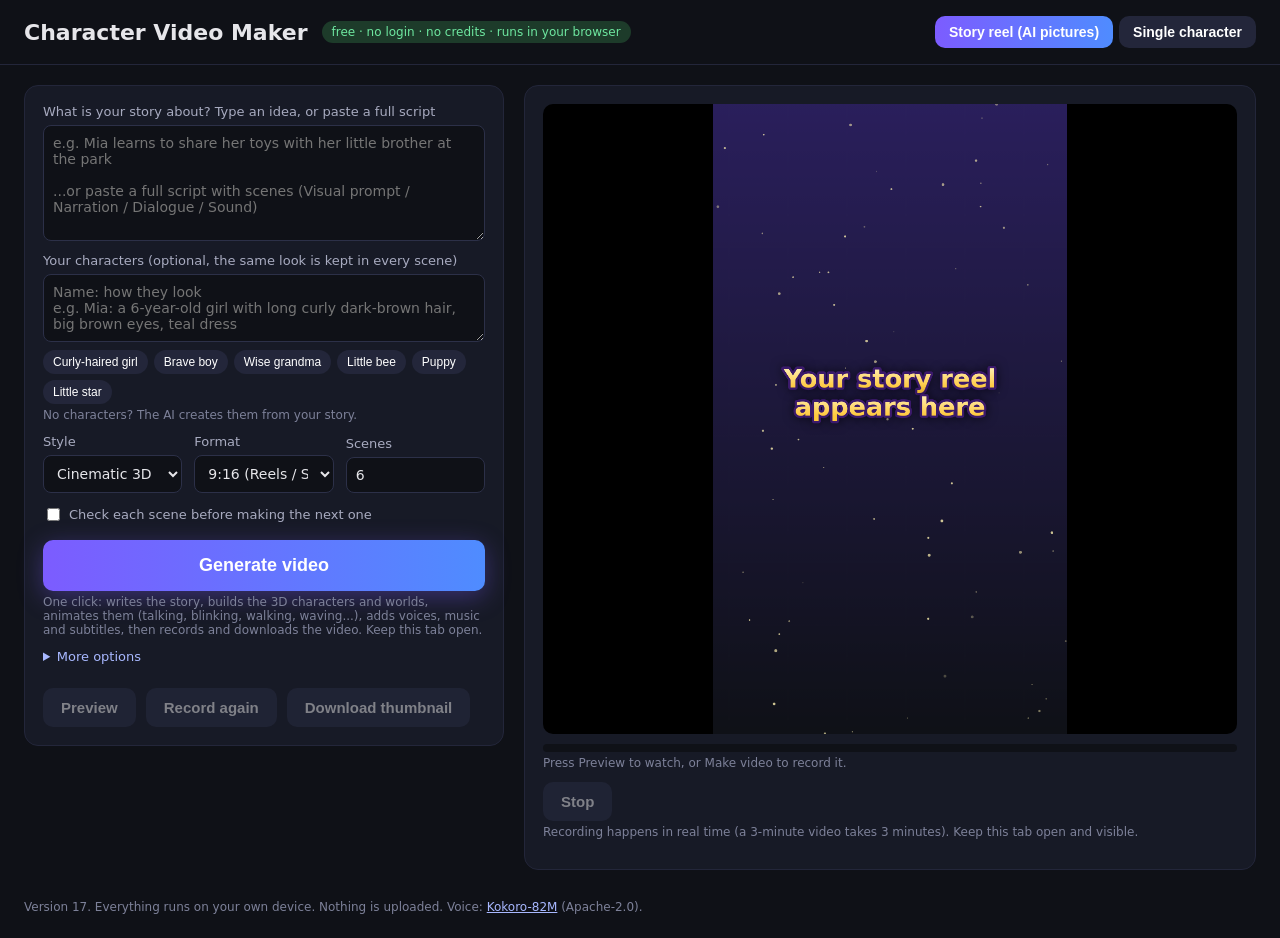
<file: index.html>
<!DOCTYPE html>
<html lang="en">
<head>
<meta charset="UTF-8" />
<meta name="viewport" content="width=device-width, initial-scale=1" />
<title>Character Video Maker - free, in your browser</title>
<meta name="description" content="Make talking character videos for free: cartoon characters or your own photo, AI voice, mouth movement, music. Runs in your browser." />
<link rel="stylesheet" href="style.css?v=17" />
</head>
<body>
<header>
  <h1>Character Video Maker</h1>
  <span class="badge">free &middot; no login &middot; no credits &middot; runs in your browser</span>
  <nav class="tabs">
    <button type="button" id="tab_story" class="tab active">Story reel (AI pictures)</button>
    <button type="button" id="tab_single" class="tab">Single character</button>
  </nav>
</header>

<main>
  <section class="card form" id="story_section">
    <label>What is your story about? Type an idea, or paste a full script
      <textarea id="st_script" rows="6" placeholder="e.g. Mia learns to share her toys with her little brother at the park&#10;&#10;...or paste a full script with scenes (Visual prompt / Narration / Dialogue / Sound)"></textarea>
    </label>
    <label>Your characters (optional, the same look is kept in every scene)
      <textarea id="st_chars" rows="3" placeholder="Name: how they look&#10;e.g. Mia: a 6-year-old girl with long curly dark-brown hair, big brown eyes, teal dress"></textarea>
    </label>
    <div class="chips" id="st_presets"></div>
    <p class="hint">No characters? The AI creates them from your story.</p>
    <div class="row">
      <label>Style <select id="st_style"></select></label>
      <label>Format <select id="st_format">
        <option value="9:16">9:16 (Reels / Shorts)</option>
        <option value="16:9">16:9 (YouTube)</option>
        <option value="1:1">1:1 (Square)</option>
      </select></label>
      <label>Scenes <input id="st_count" type="number" min="2" max="15" value="6" /></label>
    </div>
    <label class="check"><input id="st_step" type="checkbox" /> Check each scene before making the next one</label>
    <button type="button" id="st_generate" class="big">Generate video</button>
    <p class="hint">One click: writes the story, builds the 3D characters and worlds, animates them (talking, blinking, walking,
      waving...), adds voices, music and subtitles, then records and downloads the video. Keep this tab open.</p>

    <details>
      <summary>More options</summary>
      <div class="row">
        <label>Pictures <select id="st_source">
          <option value="3d" selected>Real-time 3D animated characters (works on any network)</option>
          <option value="ai">AI pictures, still images (pollinations.ai)</option>
          <option value="upload">I will upload my own pictures</option>
        </select></label>
        <label>Look seed <input id="st_seed" type="number" value="7" title="Same number = same look. Change for different pictures." /></label>
      </div>
      <div class="row">
        <button type="button" id="st_example" class="secondary small">Use example story</button>
        <button type="button" id="st_prepare" class="secondary small">Only create scenes (edit before recording)</button>
      </div>
    </details>

    <div id="st_plan" class="hidden">
      <div class="row">
        <label>Title shown at the start <input id="st_title" /></label>
        <label>Ending text <input id="st_end" /></label>
      </div>
      <fieldset>
        <legend>Characters &amp; voices</legend>
        <label>Narrator voice <select id="st_narrator"></select></label>
        <div id="st_cast"></div>
      </fieldset>
      <fieldset>
        <legend>Look &amp; sound</legend>
        <div class="row">
          <label>Music <select id="st_music">
            <option value="auto">Auto (from each scene's Sound)</option>
            <option value="magical">Magical</option><option value="happy">Happy</option>
            <option value="calm">Calm</option><option value="epic">Epic</option><option value="none">None</option>
          </select></label>
          <label>Min. seconds per scene <input id="st_min" type="number" min="2" max="30" value="4" /></label>
        </div>
        <div class="row wrap">
          <label class="check"><input id="st_cinematic" type="checkbox" checked /> Cinematic look (light, vignette, film grain)</label>
          <label class="check"><input id="st_captions" type="checkbox" checked /> Subtitles</label>
          <label class="check"><input id="st_sparkles" type="checkbox" checked /> Magic sparkles</label>
          <label class="check"><input id="st_sfx" type="checkbox" checked /> Sparkle sounds</label>
          <label class="check"><input id="st_use_timing" type="checkbox" checked /> Use scene times from script</label>
        </div>
      </fieldset>
      <h2>Scenes</h2>
      <div id="st_scenes"></div>
    </div>
    <p class="hint" id="st_ready"></p>
    <div class="buttons">
      <button type="button" id="st_preview" class="secondary" disabled>Preview</button>
      <button type="button" id="st_record" class="secondary" disabled>Record again</button>
      <button type="button" id="st_thumb" class="secondary" disabled>Download thumbnail</button>
    </div>
  </section>

  <section class="card form hidden" id="single_section">
    <label>Describe your video
      <textarea id="prompt" rows="2" placeholder="e.g. a happy robot dancing in the city at night"></textarea>
    </label>
    <p class="hint" id="agent_info"></p>

    <fieldset>
      <legend>Character</legend>
      <label class="upload">
        <span class="upload-title">Upload your own character picture</span>
        <span class="hint">A photo of you, a drawing, a cartoon, a toy or a pet. JPG or PNG (transparent PNG works best).</span>
        <input id="photo" type="file" accept="image/*" />
      </label>
      <div id="photo_box" class="hidden">
        <label>How to show your picture <select id="photo_style">
          <option value="cutout">Character on a background (moves, dances, walks)</option>
          <option value="full">Talking photo (fills the whole screen)</option>
        </select></label>
        <div id="cutout_opts" class="row">
          <label class="check"><input id="remove_bg" type="checkbox" checked /> Remove plain background</label>
          <label>Strength <input id="bg_tol" type="range" min="10" max="120" value="45" /></label>
        </div>
        <label class="check"><input id="mouth_on" type="checkbox" checked /> Move the mouth when talking</label>
        <p class="hint" id="mouth_hint">Click on the <b>mouth</b> in your picture below, then adjust the mouth width.</p>
        <canvas id="photo_setup"></canvas>
        <label id="mouth_w_box">Mouth width <input id="mouth_w" type="range" min="0.04" max="0.4" step="0.005" value="0.16" /></label>
        <button type="button" id="photo_clear" class="link">Remove my picture (use a cartoon character instead)</button>
      </div>
      <div id="cartoon_box">
        <label>...or choose a cartoon character <select id="character"></select></label>
        <div id="char_opts" class="row">
          <label>Colour <input id="color" type="color" value="#4f8cff" /></label>
          <label class="check"><input id="color_auto" type="checkbox" checked /> auto colour</label>
        </div>
      </div>
      <label id="motion_box">Movement <select id="motion"></select></label>
    </fieldset>

    <fieldset id="scene_box">
      <legend>Scene</legend>
      <label>Background <select id="scene"></select></label>
      <label id="bg_image_box" class="hidden">Background image <input id="bg_image" type="file" accept="image/*" /></label>
      <label id="bg_color_box" class="hidden">Background colour <input id="bg_color" type="color" value="#20243a" /></label>
      <div class="row">
        <label>Camera <select id="camera"></select></label>
        <label>Format <select id="format">
          <option value="16:9">16:9 (YouTube)</option>
          <option value="9:16">9:16 (Reels / Shorts)</option>
          <option value="1:1">1:1 (Square)</option>
        </select></label>
      </div>
    </fieldset>

    <fieldset>
      <legend>Voice &amp; sound</legend>
      <label>What should the character say?
        <textarea id="speech" rows="4" placeholder="Hello friends! Welcome to my channel. Today I will tell you a story..."></textarea>
      </label>
      <div class="row">
        <label>Voice <select id="voice"></select></label>
        <label>Speed <select id="speed">
          <option value="0.85">Slow</option>
          <option value="1" selected>Normal</option>
          <option value="1.15">Fast</option>
        </select></label>
      </div>
      <label>...or use your own recorded voice / audio file (optional)
        <input id="audio_file" type="file" accept="audio/*" />
      </label>
      <div class="row">
        <label>Background music <select id="music"></select></label>
        <label class="check"><input id="subtitles" type="checkbox" checked /> Subtitles</label>
      </div>
      <p class="hint">The first voice takes a little longer: your browser downloads the free voice model once (~90 MB).</p>
    </fieldset>

    <label>Video length (it becomes longer automatically if the speech is longer)
      <div class="row tight">
        <input id="minutes" type="number" min="0" max="10" value="0" /><span class="unit">min</span>
        <input id="seconds" type="number" min="0" max="59" value="10" /><span class="unit">sec</span>
      </div>
      <div class="chips" id="chips">
        <button type="button" data-s="10">10s</button><button type="button" data-s="30">30s</button>
        <button type="button" data-s="60">1 min</button><button type="button" data-s="120">2 min</button>
        <button type="button" data-s="180">3 min</button>
      </div>
    </label>
  </section>

  <section class="card output">
    <canvas id="stage" width="1280" height="720"></canvas>
    <div class="bar"><div id="fill"></div></div>
    <p id="status" class="hint">Press Preview to watch, or Make video to record it.</p>
    <div class="buttons">
      <button id="preview_btn" class="secondary">Preview</button>
      <button id="record_btn">Make video</button>
      <button id="stop_btn" class="secondary" disabled>Stop</button>
    </div>
    <p class="hint">Recording happens in real time (a 3-minute video takes 3 minutes). Keep this tab open and visible.</p>
    <div id="result" class="hidden">
      <h2>Your video</h2>
      <video id="result_video" controls></video>
      <a id="download" class="btn">Download video</a>
    </div>
  </section>
</main>
<footer>
  Version 17. Everything runs on your own device. Nothing is uploaded. Voice: <a href="https://huggingface.co/hexgrad/Kokoro-82M" target="_blank" rel="noopener">Kokoro-82M</a> (Apache-2.0).
</footer>
<script type="module" src="js/app.js?v=17"></script>
<script type="module">
  import { initStory } from "./js/story.js?v=17";
  initStory();
  const tabs = { story: ["tab_story", "story_section"], single: ["tab_single", "single_section"] };
  for (const [mode, [tab]] of Object.entries(tabs)) {
    document.getElementById(tab).addEventListener("click", () => {
      for (const [m, [t, sec]] of Object.entries(tabs)) {
        document.getElementById(t).classList.toggle("active", m === mode);
        document.getElementById(sec).classList.toggle("hidden", m !== mode);
      }
      document.body.classList.toggle("story-mode", mode === "story");
      ["preview_btn", "record_btn"].forEach((id) => document.getElementById(id).classList.toggle("hidden", mode === "story"));
    });
  }
  document.body.classList.add("story-mode");
  ["preview_btn", "record_btn"].forEach((id) => document.getElementById(id).classList.add("hidden"));
</script>
</body>
</html>
</file>
<file: style.css>
* { box-sizing: border-box; }
body { margin: 0; font-family: system-ui, sans-serif; background: #0f1117; color: #e6e6ea; }
header { display: flex; flex-wrap: wrap; align-items: center; gap: 14px; padding: 16px 24px; border-bottom: 1px solid #23263a; }
h1 { margin: 0; font-size: 22px; }
h2 { font-size: 17px; margin: 18px 0 10px; }
.badge { background: #1d3b2a; color: #6ee7a0; padding: 4px 10px; border-radius: 999px; font-size: 12px; }
main { display: grid; grid-template-columns: minmax(320px, 480px) 1fr; gap: 20px; padding: 20px 24px; align-items: start; }
@media (max-width: 900px) { main { grid-template-columns: 1fr; } }
.card { background: #171a26; border: 1px solid #23263a; border-radius: 14px; padding: 18px; }
.output { position: sticky; top: 12px; }
label { display: flex; flex-direction: column; gap: 6px; font-size: 13px; color: #a8abc0; margin-bottom: 12px; flex: 1; }
label.check { flex-direction: row; align-items: center; }
input, textarea, select { background: #0f1117; color: #e6e6ea; border: 1px solid #2c3048; border-radius: 8px; padding: 9px; font: inherit; font-size: 14px; }
input[type="color"] { padding: 2px; height: 38px; width: 70px; }
input[type="range"] { padding: 0; }
textarea { resize: vertical; }
fieldset { border: 1px solid #2c3048; border-radius: 10px; padding: 10px 14px 2px; margin: 0 0 14px; }
legend { color: #c9b8ff; font-size: 13px; padding: 0 6px; }
.row { display: flex; gap: 12px; align-items: flex-end; }
.row > label { min-width: 0; }
.row > label > input:not([type="checkbox"]):not([type="color"]), .row > label > select { width: 100%; }
.row.tight { gap: 6px; align-items: center; }
.row.tight input { width: 80px; }
.unit { font-size: 13px; color: #a8abc0; margin-right: 10px; }
.chips { display: flex; flex-wrap: wrap; gap: 6px; margin-top: 4px; }
.chips button { background: #23263a; padding: 5px 10px; font-size: 12px; font-weight: 500; border-radius: 99px; }
.hint { font-size: 12px; color: #7d8199; margin: 4px 0 12px; }
.error { color: #ff7a7a; }
.upload { border: 2px dashed #5b4fd6; border-radius: 10px; padding: 12px; background: #1c1a33; }
.upload-title { color: #e6e6ea; font-size: 15px; font-weight: 600; }
.upload .hint { margin: 0; }
button.link { background: none; color: #ff9a9a; padding: 0 0 12px; font-size: 12px; font-weight: 500; }
#photo_setup { background: repeating-conic-gradient(#2a2e45 0% 25%, #1c1f30 0% 50%) 0 0 / 16px 16px; }
.hidden { display: none !important; }
.tabs { display: flex; gap: 6px; margin-left: auto; }
.tab { background: #23263a; font-size: 14px; padding: 8px 14px; }
.tab.active { background: linear-gradient(90deg, #7c5cff, #4f8cff); }
button.small { padding: 7px 12px; font-size: 13px; }
button.big { width: 100%; padding: 15px; font-size: 18px; margin-top: 4px; box-shadow: 0 6px 24px rgba(124, 92, 255, .35); }
details { margin: 8px 0 14px; }
summary { cursor: pointer; color: #a8b8ff; font-size: 13px; margin-bottom: 10px; }
#st_presets { margin: -4px 0 4px; }
.cast-row { display: grid; grid-template-columns: 90px 1fr 170px; gap: 8px; align-items: center; margin-bottom: 8px; font-size: 13px; }
@media (max-width: 600px) { .cast-row { grid-template-columns: 1fr; } }
.row.wrap { flex-wrap: wrap; gap: 4px 14px; }
.cast { display: grid; grid-template-columns: repeat(auto-fill, minmax(180px, 1fr)); gap: 0 12px; }
.scene-card { display: flex; gap: 12px; background: #11131d; border: 1px solid #23263a; border-radius: 10px; padding: 10px; margin-bottom: 10px; }
.thumb { width: 96px; min-width: 96px; aspect-ratio: 9 / 16; background: #23263a; border-radius: 8px; overflow: hidden; display: flex; align-items: center; justify-content: center; font-size: 12px; color: #7d8199; }
.thumb img { width: 100%; height: 100%; object-fit: cover; }
.scene-body { flex: 1; display: flex; flex-direction: column; gap: 6px; font-size: 13px; }
.scene-body textarea { font-size: 12px; }
.lines { font-size: 12px; color: #c9cbe0; max-height: 120px; overflow: auto; }
.scene-actions { display: flex; flex-wrap: wrap; gap: 8px; align-items: center; }
.small-upload { flex-direction: row; align-items: center; margin: 0; font-size: 12px; color: #a8b8ff; cursor: pointer; flex: none; }
.small-upload input { display: none; }
button, .btn { background: linear-gradient(90deg, #7c5cff, #4f8cff); color: #fff; border: 0; border-radius: 10px; padding: 11px 18px; font-size: 15px; font-weight: 600; cursor: pointer; text-decoration: none; display: inline-block; }
button.secondary { background: #2a2e45; }
button:disabled { opacity: .45; cursor: not-allowed; }
#stop_btn:not(:disabled) { background: #e0475b; box-shadow: 0 0 0 3px rgba(224, 71, 91, .3); opacity: 1; }
.thumb img { cursor: zoom-in; }
.buttons { display: flex; gap: 10px; flex-wrap: wrap; }
#stage { width: 100%; max-height: 70vh; object-fit: contain; background: #000; border-radius: 10px; display: block; }
#photo_setup { max-width: 100%; border-radius: 8px; cursor: crosshair; margin-bottom: 8px; }
.bar { height: 8px; background: #0f1117; border-radius: 99px; overflow: hidden; margin-top: 10px; }
#fill { height: 100%; width: 0; background: linear-gradient(90deg, #7c5cff, #4f8cff); transition: width .3s; }
#result video { width: 100%; border-radius: 10px; margin-bottom: 10px; background: #000; }
footer { padding: 10px 24px 24px; font-size: 12px; color: #7d8199; }
footer a { color: #a8b8ff; }
</file>
